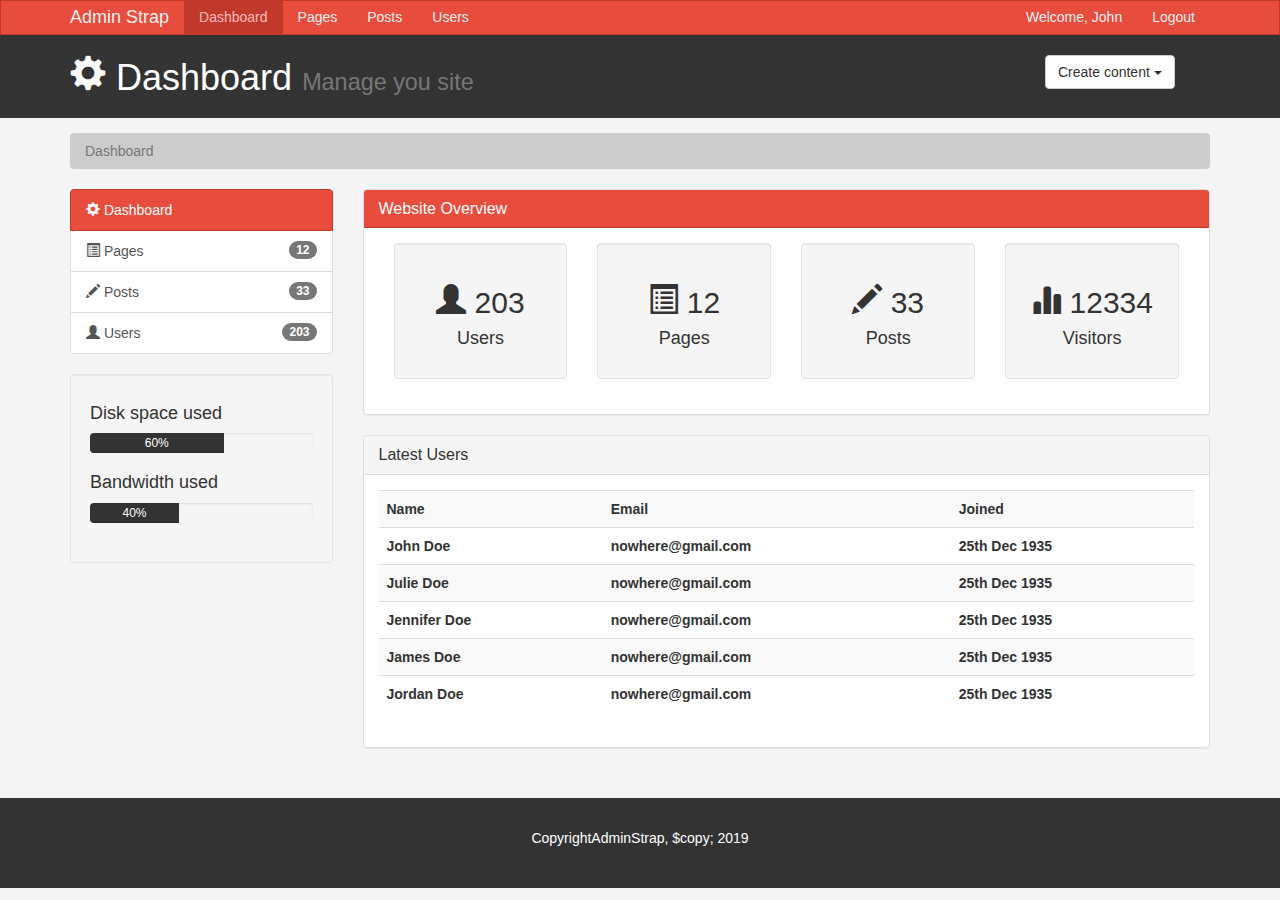
<file: index.html>
<!DOCTYPE html>
<html lang="en">

<head>
    <meta charset="utf-8">
    <meta http-equiv="X-UA-Compatible" content="IE=edge">
    <meta name="viewport" content="width=device-width, initial-scale=1">
    <title>Admin Area Dashboard</title>
    <!-- Bootstrap core CSS -->
    <link href="css/bootstrap.min.css" rel="stylesheet">
    <link href="css/style.css" rel="stylesheet">
    <script src="https://cdn.ckeditor.com/4.11.3/standard/ckeditor.js"></script>
</head>

<body>

    <nav class="navbar navbar-default">
        <div class="container">
            <div class="navbar-header">
                <button type="button" class="navbar-toggle collapsed" data-toggle="collapse" data-target="#navbar"
                    aria-expanded="false" aria-controls="navbar">
                    <span class="sr-only">Toggle navigation</span>
                    <span class="icon-bar"></span>
                    <span class="icon-bar"></span>
                    <span class="icon-bar"></span>
                </button>
                <a class="navbar-brand" href="#">Admin Strap</a>
            </div>
            <div id="navbar" class="collapse navbar-collapse">
                <ul class="nav navbar-nav">
                    <li class="active"><a href="index.html">Dashboard</a></li>
                    <li><a href="pages.html">Pages</a></li>
                    <li><a href="posts.html">Posts</a></li>
                    <li><a href="users.html">Users</a></li>
                </ul>
                <ul class="nav navbar-nav navbar-right">
                    <!--Could include profile page-->
                    <li><a href="index.html">Welcome, John</a></li>
                    <li><a href="login.html">Logout</a></li>
                </ul>
            </div>
            <!--/.nav-collapse -->
        </div>
    </nav>

    <header id="header">
        <div class="container">
            <div class="row">
                <div class="col-md-10">
                    <h1><span class="glyphicon glyphicon-cog" aria-hidden="true"></span> Dashboard <small>Manage you
                            site</small></h1>
                </div>
                <div class="col-md-2">
                    <div class="dropdown create">
                        <button class="btn btn-default dropdown-toggle" type="button" id="dropdownMenu1"
                            data-toggle="dropdown" aria-haspopup="true" aria-expanded="true">
                            Create content
                            <span class="caret"></span>
                        </button>
                        <ul class="dropdown-menu" aria-labelledby="dropdownMenu1">
                            <li><a type="button" data-toggle="modal" data-target="#addPage">Add page</a></li>
                            <li><a href="#">Add post</a></li>
                            <li><a href="#">Add user</a></li>
                        </ul>
                    </div>
                </div>
            </div>
        </div>
    </header>

    <section id="breadcrumb">
        <div class="container">
            <ol class="breadcrumb">
                <li class="active">Dashboard</li>
            </ol>
        </div>
    </section>

    <section id="main">
        <div class="container">
            <div class="row">
                <div class="col-md-3">
                    <div class="list-group">
                        <a href="index.html" class="list-group-item active main-color-bg">
                            <span class="glyphicon glyphicon-cog" aria-hidden="true"></span> Dashboard
                        </a>
                        <a href="pages.html" class="list-group-item"><span class="glyphicon glyphicon-list-alt"
                                aria-hidden="true"></span> Pages <span class="badge">12</span></a>
                        <a href="posts.html" class="list-group-item"><span class="glyphicon glyphicon-pencil"
                                aria-hidden="true"></span> Posts <span class="badge">33</span></a>
                        <a href="users.html" class="list-group-item"><span class="glyphicon glyphicon-user"
                                aria-hidden="true"></span> Users <span class="badge">203</span></a>
                    </div>
                    <div class="well">
                        <h4>Disk space used</h4>
                        <div class="progress">
                            <div class="progress-bar" role="progressbar" aria-valuenow="60" aria-valuemin="0"
                                aria-valuemax="100" style="width: 60%;">
                                60%
                            </div>
                        </div>
                        <h4>Bandwidth used</h4>
                        <div class="progress">
                            <div class="progress-bar" role="progressbar" aria-valuenow="60" aria-valuemin="0"
                                aria-valuemax="100" style="width: 40%;">
                                40%
                            </div>
                        </div>
                    </div>
                </div>
                <div class="col-md-9">
                    <!--Website summary-->
                    <div class="panel panel-default">
                        <div class="panel-heading main-color-bg">
                            <h3 class="panel-title">Website Overview</h3>
                        </div>
                        <div class="panel-body">
                            <div class="col-md-3">
                                <div class="well dash-box">
                                    <h2><span class="glyphicon glyphicon-user" aria-hidden="true"></span> 203</h2>
                                    <h4>Users</h4>
                                </div>
                            </div>
                            <div class="col-md-3">
                                <div class="well dash-box">
                                    <h2><span class="glyphicon glyphicon-list-alt" aria-hidden="true"></span> 12</h2>
                                    <h4>Pages</h4>
                                </div>
                            </div>
                            <div class="col-md-3">
                                <div class="well dash-box">
                                    <h2><span class="glyphicon glyphicon-pencil" aria-hidden="true"></span> 33</h2>
                                    <h4>Posts</h4>
                                </div>
                            </div>
                            <div class="col-md-3">
                                <div class="well dash-box">
                                    <h2><span class="glyphicon glyphicon-stats" aria-hidden="true"></span> 12334</h2>
                                    <h4>Visitors</h4>
                                </div>
                            </div>
                        </div>
                    </div>

                    <!--User second panel-->
                    <div class="panel panel-default">
                        <div class="panel-heading">
                            <h3 class="panel-title">Latest Users</h3>
                        </div>
                        <div class="panel-body">
                            <table class="table table-striped table-hover">
                                <tr>
                                    <th>Name</th>
                                    <th>Email</th>
                                    <th>Joined</th>
                                </tr>
                                <tr>
                                    <th>John Doe</th>
                                    <th>nowhere@gmail.com</th>
                                    <th>25th Dec 1935</th>
                                </tr>
                                <tr>
                                    <th>Julie Doe</th>
                                    <th>nowhere@gmail.com</th>
                                    <th>25th Dec 1935</th>
                                </tr>
                                <tr>
                                    <th>Jennifer Doe</th>
                                    <th>nowhere@gmail.com</th>
                                    <th>25th Dec 1935</th>
                                </tr>
                                <tr>
                                    <th>James Doe</th>
                                    <th>nowhere@gmail.com</th>
                                    <th>25th Dec 1935</th>
                                </tr>
                                <tr>
                                    <th>Jordan Doe</th>
                                    <th>nowhere@gmail.com</th>
                                    <th>25th Dec 1935</th>
                                </tr>
                            </table>
                        </div>
                    </div>
                </div>
            </div>
        </div>
    </section>

    <footer id="footer">
        <p>CopyrightAdminStrap, $copy; 2019</p>
    </footer>
    <!--Modal content will not show-->

    <!--Add page-->
    <!-- Modal -->
    <div class="modal fade" id="addPage" tabindex="-1" role="dialog" aria-labelledby="myModalLabel">
        <div class="modal-dialog" role="document">
            <div class="modal-content">
                <form>
                    <div class="modal-header">
                        <button type="button" class="close" data-dismiss="modal" aria-label="Close"><span
                                aria-hidden="true">&times;</span></button>
                        <h4 class="modal-title" id="myModalLabel">Add Page</h4>
                    </div>
                    <div class="modal-body">
                        <div class="form-group">
                            <label>Page Body</label>
                            <!--Text area name taken from CDN Editor example-->
                            <textarea name="editor1" class="form-control" placeholder="Page Body"></textarea>
                        </div>
                        <div class="checkbox">
                            <label>
                                <input type="checkbox"> Published
                            </label>
                        </div>
                        <div class="form-group">
                            <label>Meta Tags</label>
                            <input type="text" class="form-control" placeholder="Add Some Tags...">
                        </div>
                        <div class="form-group">
                            <label>Meta Description</label>
                            <input type="text" class="form-control" placeholder="Add Meta Description...">
                        </div>
                    </div>
                    <div class="modal-footer">
                        <button type="button" class="btn btn-default" data-dismiss="modal">Close</button>
                        <button type="submit" class="btn btn-primary">Save changes</button>
                    </div>
                </form>
            </div>
        </div>
    </div>



    <!--Taken form CDN editor example-->
    <script>
        CKEDITOR.replace('editor1');
    </script>

    <!-- Bootstrap core JavaScript
    ================================================== -->
    <!-- Placed at the end of the document so the pages load faster -->
    <script src="https://ajax.googleapis.com/ajax/libs/jquery/1.12.4/jquery.min.js"></script>
    <script src="js/bootstrap.min.js"></script>
</body>

</html>
</file>
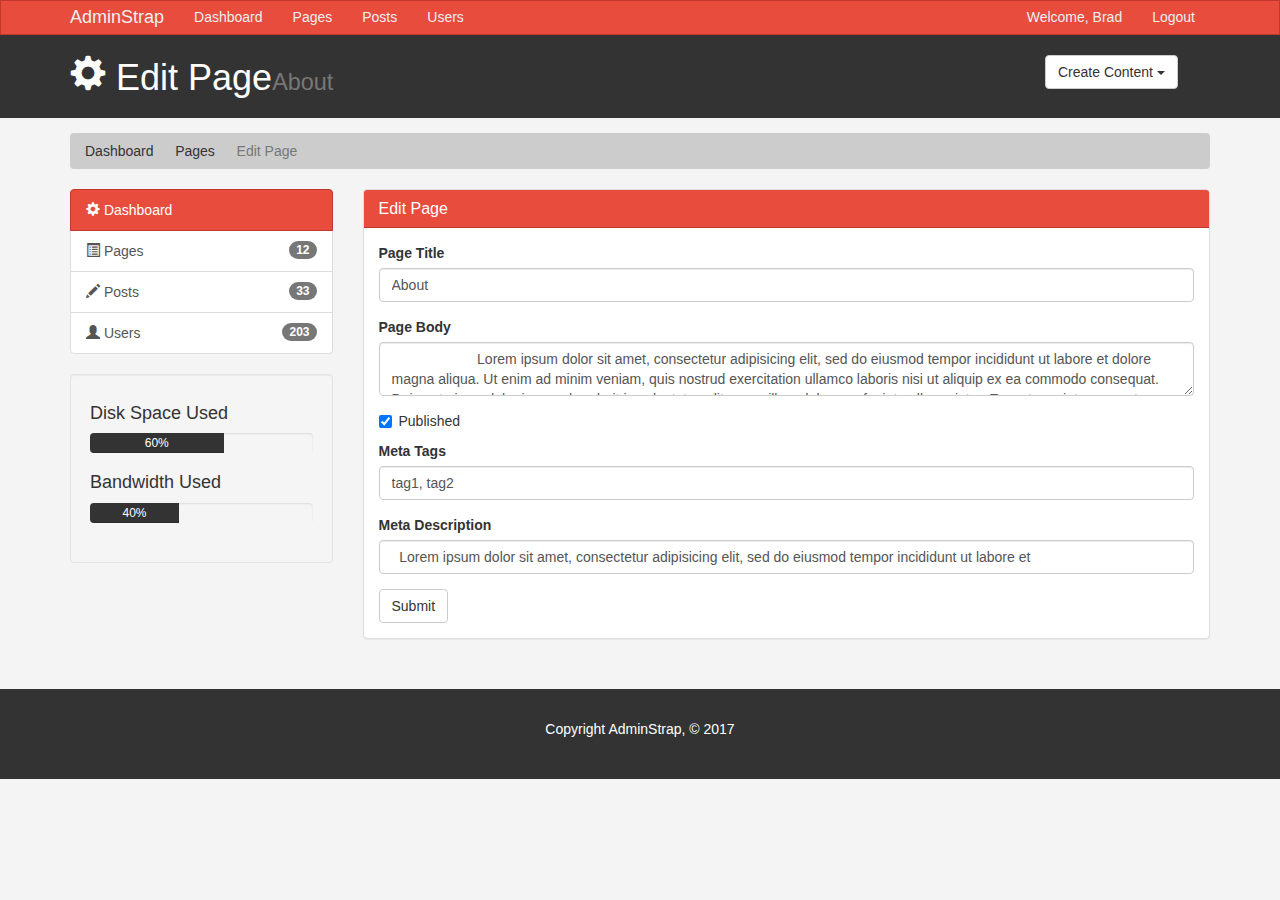
<file: edit.html>
<!DOCTYPE html>
<html lang="en">
  <head>
    <meta charset="utf-8">
    <meta http-equiv="X-UA-Compatible" content="IE=edge">
    <meta name="viewport" content="width=device-width, initial-scale=1">
    <title>Admin Area | Edit Page</title>
    <!-- Bootstrap core CSS -->
    <link href="css/bootstrap.min.css" rel="stylesheet">
    <link href="css/style.css" rel="stylesheet">
    <script src="http://cdn.ckeditor.com/4.6.1/standard/ckeditor.js"></script>
  </head>
  <body>

    <nav class="navbar navbar-default">
      <div class="container">
        <div class="navbar-header">
          <button type="button" class="navbar-toggle collapsed" data-toggle="collapse" data-target="#navbar" aria-expanded="false" aria-controls="navbar">
            <span class="sr-only">Toggle navigation</span>
            <span class="icon-bar"></span>
            <span class="icon-bar"></span>
            <span class="icon-bar"></span>
          </button>
          <a class="navbar-brand" href="#">AdminStrap</a>
        </div>
        <div id="navbar" class="collapse navbar-collapse">
          <ul class="nav navbar-nav">
            <li><a href="index.html">Dashboard</a></li>
            <li><a href="pages.html">Pages</a></li>
            <li><a href="posts.html">Posts</a></li>
            <li><a href="users.html">Users</a></li>
          </ul>
          <ul class="nav navbar-nav navbar-right">
            <li><a href="#">Welcome, Brad</a></li>
            <li><a href="login.html">Logout</a></li>
          </ul>
        </div><!--/.nav-collapse -->
      </div>
    </nav>

    <header id="header">
      <div class="container">
        <div class="row">
          <div class="col-md-10">
            <h1><span class="glyphicon glyphicon-cog" aria-hidden="true"></span> Edit Page<small>About</small></h1>
          </div>
          <div class="col-md-2">
            <div class="dropdown create">
              <button class="btn btn-default dropdown-toggle" type="button" id="dropdownMenu1" data-toggle="dropdown" aria-haspopup="true" aria-expanded="true">
                Create Content
                <span class="caret"></span>
              </button>
              <ul class="dropdown-menu" aria-labelledby="dropdownMenu1">
                <li><a type="button" data-toggle="modal" data-target="#addPage">Add Page</a></li>
                <li><a href="#">Add Post</a></li>
                <li><a href="#">Add User</a></li>
              </ul>
            </div>
          </div>
        </div>
      </div>
    </header>

    <section id="breadcrumb">
      <div class="container">
        <ol class="breadcrumb">
          <li><a href="index.html">Dashboard</a></li>
          <li><a href="pages.html">Pages</a></li>
          <li class="active">Edit Page</li>
        </ol>
      </div>
    </section>

    <section id="main">
      <div class="container">
        <div class="row">
          <div class="col-md-3">
            <div class="list-group">
              <a href="index.html" class="list-group-item active main-color-bg">
                <span class="glyphicon glyphicon-cog" aria-hidden="true"></span> Dashboard
              </a>
              <a href="pages.html" class="list-group-item"><span class="glyphicon glyphicon-list-alt" aria-hidden="true"></span> Pages <span class="badge">12</span></a>
              <a href="posts.html" class="list-group-item"><span class="glyphicon glyphicon-pencil" aria-hidden="true"></span> Posts <span class="badge">33</span></a>
              <a href="users.html" class="list-group-item"><span class="glyphicon glyphicon-user" aria-hidden="true"></span> Users <span class="badge">203</span></a>
            </div>

            <div class="well">
              <h4>Disk Space Used</h4>
              <div class="progress">
                  <div class="progress-bar" role="progressbar" aria-valuenow="60" aria-valuemin="0" aria-valuemax="100" style="width: 60%;">
                      60%
              </div>
            </div>
            <h4>Bandwidth Used </h4>
            <div class="progress">
                <div class="progress-bar" role="progressbar" aria-valuenow="40" aria-valuemin="0" aria-valuemax="100" style="width: 40%;">
                    40%
            </div>
          </div>
            </div>
          </div>
          <div class="col-md-9">
            <!-- Website Overview -->
            <div class="panel panel-default">
              <div class="panel-heading main-color-bg">
                <h3 class="panel-title">Edit Page</h3>
              </div>
              <div class="panel-body">
                <form>
                  <div class="form-group">
                    <label>Page Title</label>
                    <input type="text" class="form-control" placeholder="Page Title" value="About">
                  </div>
                  <div class="form-group">
                    <label>Page Body</label>
                    <textarea name="editor1" class="form-control" placeholder="Page Body">
                      Lorem ipsum dolor sit amet, consectetur adipisicing elit, sed do eiusmod tempor incididunt ut labore et dolore magna aliqua. Ut enim ad minim veniam, quis nostrud exercitation ullamco laboris nisi ut aliquip ex ea commodo consequat. Duis aute irure dolor in reprehenderit in voluptate velit esse cillum dolore eu fugiat nulla pariatur. Excepteur sint occaecat cupidatat non proident, sunt in culpa qui officia deserunt mollit anim id est laborum.
                    </textarea>
                  </div>
                  <div class="checkbox">
                    <label>
                      <input type="checkbox" checked> Published
                    </label>
                  </div>
                  <div class="form-group">
                    <label>Meta Tags</label>
                    <input type="text" class="form-control" placeholder="Add Some Tags..." value="tag1, tag2">
                  </div>
                  <div class="form-group">
                    <label>Meta Description</label>
                    <input type="text" class="form-control" placeholder="Add Meta Description..." value="  Lorem ipsum dolor sit amet, consectetur adipisicing elit, sed do eiusmod tempor incididunt ut labore et ">
                  </div>
                  <input type="submit" class="btn btn-default" value="Submit">
                </form>
              </div>
              </div>

          </div>
        </div>
      </div>
    </section>

    <footer id="footer">
      <p>Copyright AdminStrap, &copy; 2017</p>
    </footer>

    <!-- Modals -->

    <!-- Add Page -->
    <div class="modal fade" id="addPage" tabindex="-1" role="dialog" aria-labelledby="myModalLabel">
  <div class="modal-dialog" role="document">
    <div class="modal-content">
      <form>
      <div class="modal-header">
        <button type="button" class="close" data-dismiss="modal" aria-label="Close"><span aria-hidden="true">&times;</span></button>
        <h4 class="modal-title" id="myModalLabel">Add Page</h4>
      </div>
      <div class="modal-body">
        <div class="form-group">
          <label>Page Title</label>
          <input type="text" class="form-control" placeholder="Page Title">
        </div>
        <div class="form-group">
          <label>Page Body</label>
          <textarea name="editor1" class="form-control" placeholder="Page Body"></textarea>
        </div>
        <div class="checkbox">
          <label>
            <input type="checkbox"> Published
          </label>
        </div>
        <div class="form-group">
          <label>Meta Tags</label>
          <input type="text" class="form-control" placeholder="Add Some Tags...">
        </div>
        <div class="form-group">
          <label>Meta Description</label>
          <input type="text" class="form-control" placeholder="Add Meta Description...">
        </div>
      </div>
      <div class="modal-footer">
        <button type="button" class="btn btn-default" data-dismiss="modal">Close</button>
        <button type="submit" class="btn btn-primary">Save changes</button>
      </div>
    </form>
    </div>
  </div>
</div>

  <script>
     CKEDITOR.replace( 'editor1' );
 </script>

    <!-- Bootstrap core JavaScript
    ================================================== -->
    <!-- Placed at the end of the document so the pages load faster -->
    <script src="https://ajax.googleapis.com/ajax/libs/jquery/1.12.4/jquery.min.js"></script>
    <script src="js/bootstrap.min.js"></script>
  </body>
</html>
</file>
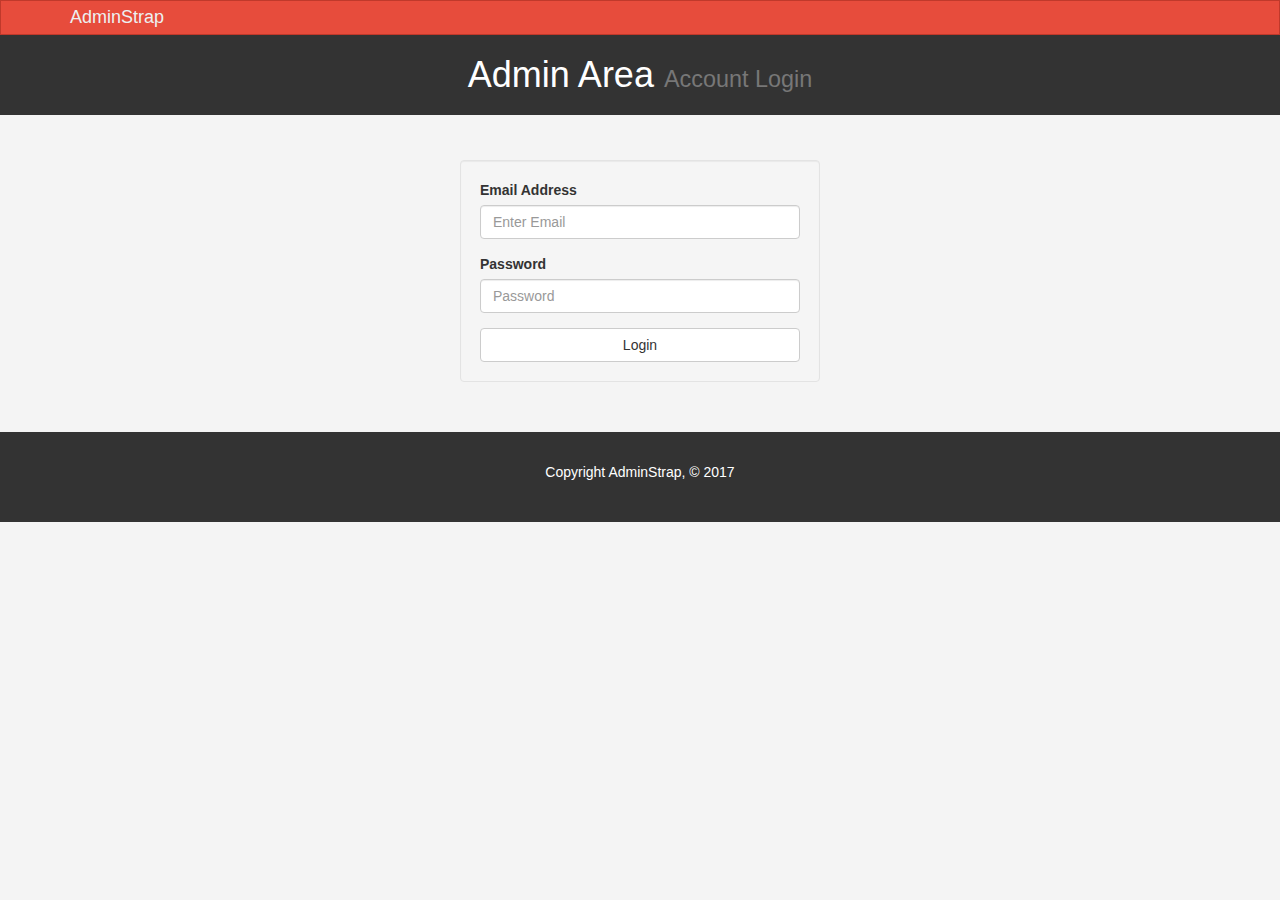
<file: login.html>
<!DOCTYPE html>
<html lang="en">
  <head>
    <meta charset="utf-8">
    <meta http-equiv="X-UA-Compatible" content="IE=edge">
    <meta name="viewport" content="width=device-width, initial-scale=1">
    <title>Admin Area | Account Login</title>
    <!-- Bootstrap core CSS -->
    <link href="css/bootstrap.min.css" rel="stylesheet">
    <link href="css/style.css" rel="stylesheet">
    <script src="http://cdn.ckeditor.com/4.6.1/standard/ckeditor.js"></script>
  </head>
  <body>

    <nav class="navbar navbar-default">
      <div class="container">
        <div class="navbar-header">
          <button type="button" class="navbar-toggle collapsed" data-toggle="collapse" data-target="#navbar" aria-expanded="false" aria-controls="navbar">
            <span class="sr-only">Toggle navigation</span>
            <span class="icon-bar"></span>
            <span class="icon-bar"></span>
            <span class="icon-bar"></span>
          </button>
          <a class="navbar-brand" href="#">AdminStrap</a>
        </div>
        <div id="navbar" class="collapse navbar-collapse">

        </div><!--/.nav-collapse -->
      </div>
    </nav>

    <header id="header">
      <div class="container">
        <div class="row">
          <div class="col-md-12">
            <h1 class="text-center"> Admin Area <small>Account Login</small></h1>
          </div>
        </div>
      </div>
    </header>

    <section id="main">
      <div class="container">
        <div class="row">
          <div class="col-md-4 col-md-offset-4">
            <form id="login" action="index.html" class="well">
                  <div class="form-group">
                    <label>Email Address</label>
                    <input type="text" class="form-control" placeholder="Enter Email">
                  </div>
                  <div class="form-group">
                    <label>Password</label>
                    <input type="password" class="form-control" placeholder="Password">
                  </div>
                  <button type="submit" class="btn btn-default btn-block">Login</button>
              </form>
          </div>
        </div>
      </div>
    </section>

    <footer id="footer">
      <p>Copyright AdminStrap, &copy; 2017</p>
    </footer>

  <script>
     CKEDITOR.replace( 'editor1' );
 </script>

    <!-- Bootstrap core JavaScript
    ================================================== -->
    <!-- Placed at the end of the document so the pages load faster -->
    <script src="https://ajax.googleapis.com/ajax/libs/jquery/1.12.4/jquery.min.js"></script>
    <script src="js/bootstrap.min.js"></script>
  </body>
</html>
</file>
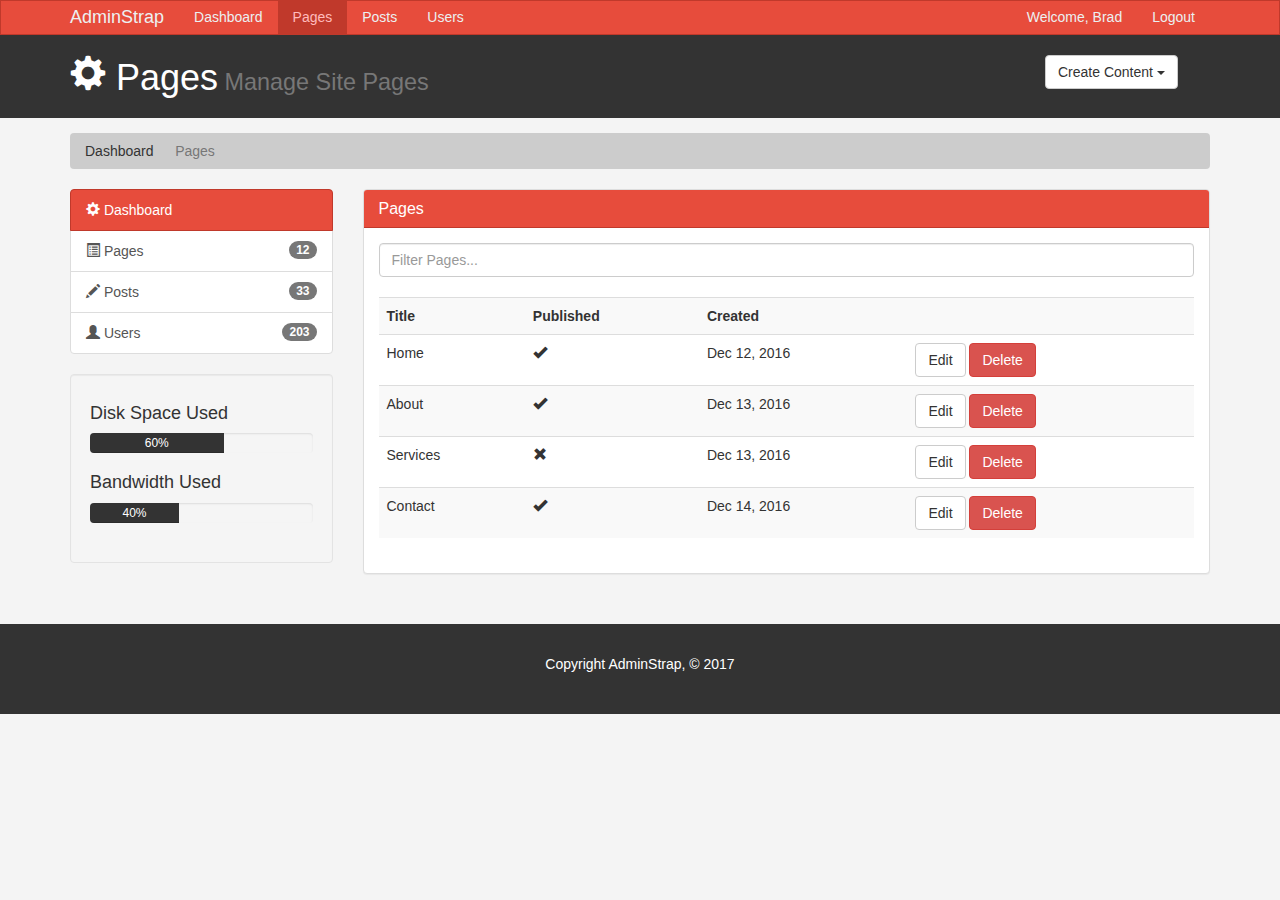
<file: pages.html>
<!DOCTYPE html>
<html lang="en">

<head>
  <meta charset="utf-8">
  <meta http-equiv="X-UA-Compatible" content="IE=edge">
  <meta name="viewport" content="width=device-width, initial-scale=1">
  <title>Admin Area | Pages</title>
  <!-- Bootstrap core CSS -->
  <link href="css/bootstrap.min.css" rel="stylesheet">
  <link href="css/style.css" rel="stylesheet">
  <script src="http://cdn.ckeditor.com/4.6.1/standard/ckeditor.js"></script>
</head>

<body>

  <nav class="navbar navbar-default">
    <div class="container">
      <div class="navbar-header">
        <button type="button" class="navbar-toggle collapsed" data-toggle="collapse" data-target="#navbar"
          aria-expanded="false" aria-controls="navbar">
          <span class="sr-only">Toggle navigation</span>
          <span class="icon-bar"></span>
          <span class="icon-bar"></span>
          <span class="icon-bar"></span>
        </button>
        <a class="navbar-brand" href="#">AdminStrap</a>
      </div>
      <div id="navbar" class="collapse navbar-collapse">
        <ul class="nav navbar-nav">
          <li><a href="index.html">Dashboard</a></li>
          <li class="active"><a href="pages.html">Pages</a></li>
          <li><a href="posts.html">Posts</a></li>
          <li><a href="users.html">Users</a></li>
        </ul>
        <ul class="nav navbar-nav navbar-right">
          <li><a href="#">Welcome, Brad</a></li>
          <li><a href="login.html">Logout</a></li>
        </ul>
      </div>
      <!--/.nav-collapse -->
    </div>
  </nav>

  <header id="header">
    <div class="container">
      <div class="row">
        <div class="col-md-10">
          <h1><span class="glyphicon glyphicon-cog" aria-hidden="true"></span> Pages<small> Manage Site Pages</small>
          </h1>
        </div>
        <div class="col-md-2">
          <div class="dropdown create">
            <button class="btn btn-default dropdown-toggle" type="button" id="dropdownMenu1" data-toggle="dropdown"
              aria-haspopup="true" aria-expanded="true">
              Create Content
              <span class="caret"></span>
            </button>
            <ul class="dropdown-menu" aria-labelledby="dropdownMenu1">
              <li><a type="button" data-toggle="modal" data-target="#addPage">Add Page</a></li>
              <li><a href="#">Add Post</a></li>
              <li><a href="#">Add User</a></li>
            </ul>
          </div>
        </div>
      </div>
    </div>
  </header>

  <section id="breadcrumb">
    <div class="container">
      <ol class="breadcrumb">
        <li><a href="index.html">Dashboard</a></li>
        <li class="active">Pages</li>
      </ol>
    </div>
  </section>

  <section id="main">
    <div class="container">
      <div class="row">
        <div class="col-md-3">
          <div class="list-group">
            <a href="index.html" class="list-group-item active main-color-bg">
              <span class="glyphicon glyphicon-cog" aria-hidden="true"></span> Dashboard
            </a>
            <a href="pages.html" class="list-group-item"><span class="glyphicon glyphicon-list-alt"
                aria-hidden="true"></span> Pages <span class="badge">12</span></a>
            <a href="posts.html" class="list-group-item"><span class="glyphicon glyphicon-pencil"
                aria-hidden="true"></span> Posts <span class="badge">33</span></a>
            <a href="users.html" class="list-group-item"><span class="glyphicon glyphicon-user"
                aria-hidden="true"></span> Users <span class="badge">203</span></a>
          </div>

          <div class="well">
            <h4>Disk Space Used</h4>
            <div class="progress">
              <div class="progress-bar" role="progressbar" aria-valuenow="60" aria-valuemin="0" aria-valuemax="100"
                style="width: 60%;">
                60%
              </div>
            </div>
            <h4>Bandwidth Used </h4>
            <div class="progress">
              <div class="progress-bar" role="progressbar" aria-valuenow="40" aria-valuemin="0" aria-valuemax="100"
                style="width: 40%;">
                40%
              </div>
            </div>
          </div>
        </div>
        <div class="col-md-9">
          <!-- Website Overview -->
          <div class="panel panel-default">
            <div class="panel-heading main-color-bg">
              <h3 class="panel-title">Pages</h3>
            </div>
            <div class="panel-body">
              <div class="row">
                <div class="col-md-12">
                  <input class="form-control" type="text" placeholder="Filter Pages...">
                </div>
              </div>
              <br>
              <table class="table table-striped table-hover">
                <tr>
                  <th>Title</th>
                  <th>Published</th>
                  <th>Created</th>
                  <th></th>
                </tr>
                <tr>
                  <td>Home</td>
                  <td><span class="glyphicon glyphicon-ok" aria-hidden="true"></span></td>
                  <td>Dec 12, 2016</td>
                  <td><a class="btn btn-default" href="edit.html">Edit</a> <a class="btn btn-danger" href="#">Delete</a>
                  </td>
                </tr>
                <tr>
                  <td>About</td>
                  <td><span class="glyphicon glyphicon-ok" aria-hidden="true"></span></td>
                  <td>Dec 13, 2016</td>
                  <td><a class="btn btn-default" href="edit.html">Edit</a> <a class="btn btn-danger" href="#">Delete</a>
                  </td>
                </tr>
                <tr>
                  <td>Services</td>
                  <td><span class="glyphicon glyphicon-remove" aria-hidden="true"></span></td>
                  <td>Dec 13, 2016</td>
                  <td><a class="btn btn-default" href="edit.html">Edit</a> <a class="btn btn-danger" href="#">Delete</a>
                  </td>
                </tr>
                <tr>
                  <td>Contact</td>
                  <td><span class="glyphicon glyphicon-ok" aria-hidden="true"></span></td>
                  <td>Dec 14, 2016</td>
                  <td><a class="btn btn-default" href="edit.html">Edit</a> <a class="btn btn-danger" href="#">Delete</a>
                  </td>
                </tr>
              </table>
            </div>
          </div>

        </div>
      </div>
    </div>
  </section>

  <footer id="footer">
    <p>Copyright AdminStrap, &copy; 2017</p>
  </footer>

  <!-- Modals -->

  <!-- Add Page -->
  <div class="modal fade" id="addPage" tabindex="-1" role="dialog" aria-labelledby="myModalLabel">
    <div class="modal-dialog" role="document">
      <div class="modal-content">
        <form>
          <div class="modal-header">
            <button type="button" class="close" data-dismiss="modal" aria-label="Close"><span
                aria-hidden="true">&times;</span></button>
            <h4 class="modal-title" id="myModalLabel">Add Page</h4>
          </div>
          <div class="modal-body">
            <div class="form-group">
              <label>Page Title</label>
              <input type="text" class="form-control" placeholder="Page Title">
            </div>
            <div class="form-group">
              <label>Page Body</label>
              <textarea name="editor1" class="form-control" placeholder="Page Body"></textarea>
            </div>
            <div class="checkbox">
              <label>
                <input type="checkbox"> Published
              </label>
            </div>
            <div class="form-group">
              <label>Meta Tags</label>
              <input type="text" class="form-control" placeholder="Add Some Tags...">
            </div>
            <div class="form-group">
              <label>Meta Description</label>
              <input type="text" class="form-control" placeholder="Add Meta Description...">
            </div>
          </div>
          <div class="modal-footer">
            <button type="button" class="btn btn-default" data-dismiss="modal">Close</button>
            <button type="submit" class="btn btn-primary">Save changes</button>
          </div>
        </form>
      </div>
    </div>
  </div>

  <script>
    CKEDITOR.replace('editor1');
  </script>

  <!-- Bootstrap core JavaScript
    ================================================== -->
  <!-- Placed at the end of the document so the pages load faster -->
  <script src="https://ajax.googleapis.com/ajax/libs/jquery/1.12.4/jquery.min.js"></script>
  <script src="js/bootstrap.min.js"></script>
</body>

</html>
</file>
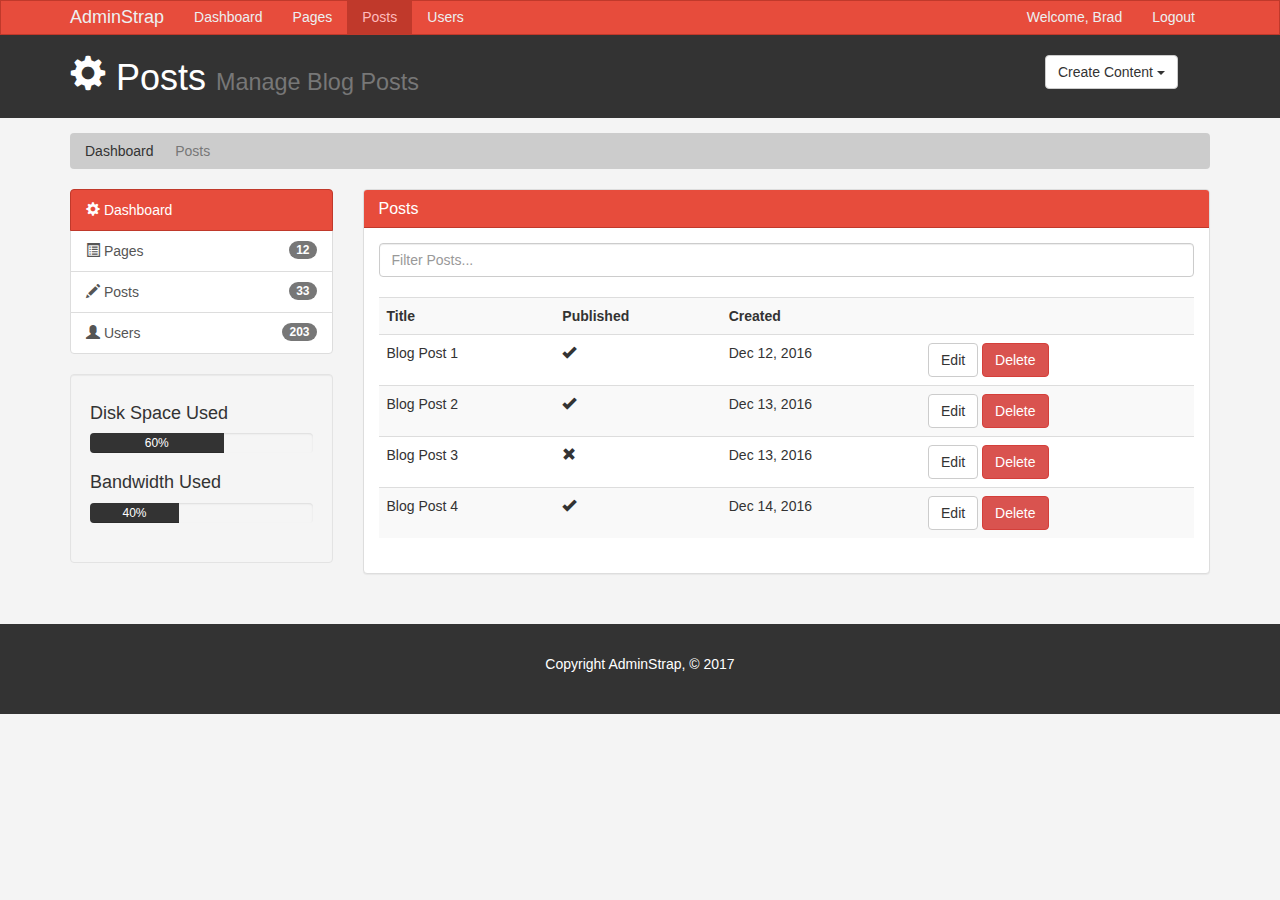
<file: posts.html>
<!DOCTYPE html>
<html lang="en">

<head>
  <meta charset="utf-8">
  <meta http-equiv="X-UA-Compatible" content="IE=edge">
  <meta name="viewport" content="width=device-width, initial-scale=1">
  <title>Admin Area | Posts</title>
  <!-- Bootstrap core CSS -->
  <link href="css/bootstrap.min.css" rel="stylesheet">
  <link href="css/style.css" rel="stylesheet">
  <script src="http://cdn.ckeditor.com/4.6.1/standard/ckeditor.js"></script>
</head>

<body>

  <nav class="navbar navbar-default">
    <div class="container">
      <div class="navbar-header">
        <button type="button" class="navbar-toggle collapsed" data-toggle="collapse" data-target="#navbar"
          aria-expanded="false" aria-controls="navbar">
          <span class="sr-only">Toggle navigation</span>
          <span class="icon-bar"></span>
          <span class="icon-bar"></span>
          <span class="icon-bar"></span>
        </button>
        <a class="navbar-brand" href="#">AdminStrap</a>
      </div>
      <div id="navbar" class="collapse navbar-collapse">
        <ul class="nav navbar-nav">
          <li><a href="index.html">Dashboard</a></li>
          <li><a href="pages.html">Pages</a></li>
          <li class="active"><a href="posts.html">Posts</a></li>
          <li><a href="users.html">Users</a></li>
        </ul>
        <ul class="nav navbar-nav navbar-right">
          <li><a href="#">Welcome, Brad</a></li>
          <li><a href="login.html">Logout</a></li>
        </ul>
      </div>
      <!--/.nav-collapse -->
    </div>
  </nav>

  <header id="header">
    <div class="container">
      <div class="row">
        <div class="col-md-10">
          <h1><span class="glyphicon glyphicon-cog" aria-hidden="true"></span> Posts <small> Manage Blog Posts</small>
          </h1>
        </div>
        <div class="col-md-2">
          <div class="dropdown create">
            <button class="btn btn-default dropdown-toggle" type="button" id="dropdownMenu1" data-toggle="dropdown"
              aria-haspopup="true" aria-expanded="true">
              Create Content
              <span class="caret"></span>
            </button>
            <ul class="dropdown-menu" aria-labelledby="dropdownMenu1">
              <li><a type="button" data-toggle="modal" data-target="#addPage">Add Page</a></li>
              <li><a href="#">Add Post</a></li>
              <li><a href="#">Add User</a></li>
            </ul>
          </div>
        </div>
      </div>
    </div>
  </header>

  <section id="breadcrumb">
    <div class="container">
      <ol class="breadcrumb">
        <li><a href="index.html">Dashboard</a></li>
        <li class="active">Posts</li>
      </ol>
    </div>
  </section>

  <section id="main">
    <div class="container">
      <div class="row">
        <div class="col-md-3">
          <div class="list-group">
            <a href="index.html" class="list-group-item active main-color-bg">
              <span class="glyphicon glyphicon-cog" aria-hidden="true"></span> Dashboard
            </a>
            <a href="pages.html" class="list-group-item"><span class="glyphicon glyphicon-list-alt"
                aria-hidden="true"></span> Pages <span class="badge">12</span></a>
            <a href="posts.html" class="list-group-item"><span class="glyphicon glyphicon-pencil"
                aria-hidden="true"></span> Posts <span class="badge">33</span></a>
            <a href="users.html" class="list-group-item"><span class="glyphicon glyphicon-user"
                aria-hidden="true"></span> Users <span class="badge">203</span></a>
          </div>

          <div class="well">
            <h4>Disk Space Used</h4>
            <div class="progress">
              <div class="progress-bar" role="progressbar" aria-valuenow="60" aria-valuemin="0" aria-valuemax="100"
                style="width: 60%;">
                60%
              </div>
            </div>
            <h4>Bandwidth Used </h4>
            <div class="progress">
              <div class="progress-bar" role="progressbar" aria-valuenow="40" aria-valuemin="0" aria-valuemax="100"
                style="width: 40%;">
                40%
              </div>
            </div>
          </div>
        </div>
        <div class="col-md-9">
          <!-- Website Overview -->
          <div class="panel panel-default">
            <div class="panel-heading main-color-bg">
              <h3 class="panel-title">Posts</h3>
            </div>
            <div class="panel-body">
              <div class="row">
                <div class="col-md-12">
                  <input class="form-control" type="text" placeholder="Filter Posts...">
                </div>
              </div>
              <br>
              <table class="table table-striped table-hover">
                <tr>
                  <th>Title</th>
                  <th>Published</th>
                  <th>Created</th>
                  <th></th>
                </tr>
                <tr>
                  <td>Blog Post 1</td>
                  <td><span class="glyphicon glyphicon-ok" aria-hidden="true"></span></td>
                  <td>Dec 12, 2016</td>
                  <td><a class="btn btn-default" href="edit.html">Edit</a> <a class="btn btn-danger" href="#">Delete</a>
                  </td>
                </tr>
                <tr>
                  <td>Blog Post 2</td>
                  <td><span class="glyphicon glyphicon-ok" aria-hidden="true"></span></td>
                  <td>Dec 13, 2016</td>
                  <td><a class="btn btn-default" href="edit.html">Edit</a> <a class="btn btn-danger" href="#">Delete</a>
                  </td>
                </tr>
                <tr>
                  <td>Blog Post 3</td>
                  <td><span class="glyphicon glyphicon-remove" aria-hidden="true"></span></td>
                  <td>Dec 13, 2016</td>
                  <td><a class="btn btn-default" href="edit.html">Edit</a> <a class="btn btn-danger" href="#">Delete</a>
                  </td>
                </tr>
                <tr>
                  <td>Blog Post 4</td>
                  <td><span class="glyphicon glyphicon-ok" aria-hidden="true"></span></td>
                  <td>Dec 14, 2016</td>
                  <td><a class="btn btn-default" href="edit.html">Edit</a> <a class="btn btn-danger" href="#">Delete</a>
                  </td>
                </tr>
              </table>
            </div>
          </div>

        </div>
      </div>
    </div>
  </section>

  <footer id="footer">
    <p>Copyright AdminStrap, &copy; 2017</p>
  </footer>

  <!-- Modals -->

  <!-- Add Page -->
  <div class="modal fade" id="addPage" tabindex="-1" role="dialog" aria-labelledby="myModalLabel">
    <div class="modal-dialog" role="document">
      <div class="modal-content">
        <form>
          <div class="modal-header">
            <button type="button" class="close" data-dismiss="modal" aria-label="Close"><span
                aria-hidden="true">&times;</span></button>
            <h4 class="modal-title" id="myModalLabel">Add Page</h4>
          </div>
          <div class="modal-body">
            <div class="form-group">
              <label>Page Title</label>
              <input type="text" class="form-control" placeholder="Page Title">
            </div>
            <div class="form-group">
              <label>Page Body</label>
              <textarea name="editor1" class="form-control" placeholder="Page Body"></textarea>
            </div>
            <div class="checkbox">
              <label>
                <input type="checkbox"> Published
              </label>
            </div>
            <div class="form-group">
              <label>Meta Tags</label>
              <input type="text" class="form-control" placeholder="Add Some Tags...">
            </div>
            <div class="form-group">
              <label>Meta Description</label>
              <input type="text" class="form-control" placeholder="Add Meta Description...">
            </div>
          </div>
          <div class="modal-footer">
            <button type="button" class="btn btn-default" data-dismiss="modal">Close</button>
            <button type="submit" class="btn btn-primary">Save changes</button>
          </div>
        </form>
      </div>
    </div>
  </div>

  <script>
    CKEDITOR.replace('editor1');
  </script>

  <!-- Bootstrap core JavaScript
    ================================================== -->
  <!-- Placed at the end of the document so the pages load faster -->
  <script src="https://ajax.googleapis.com/ajax/libs/jquery/1.12.4/jquery.min.js"></script>
  <script src="js/bootstrap.min.js"></script>
</body>

</html>
</file>
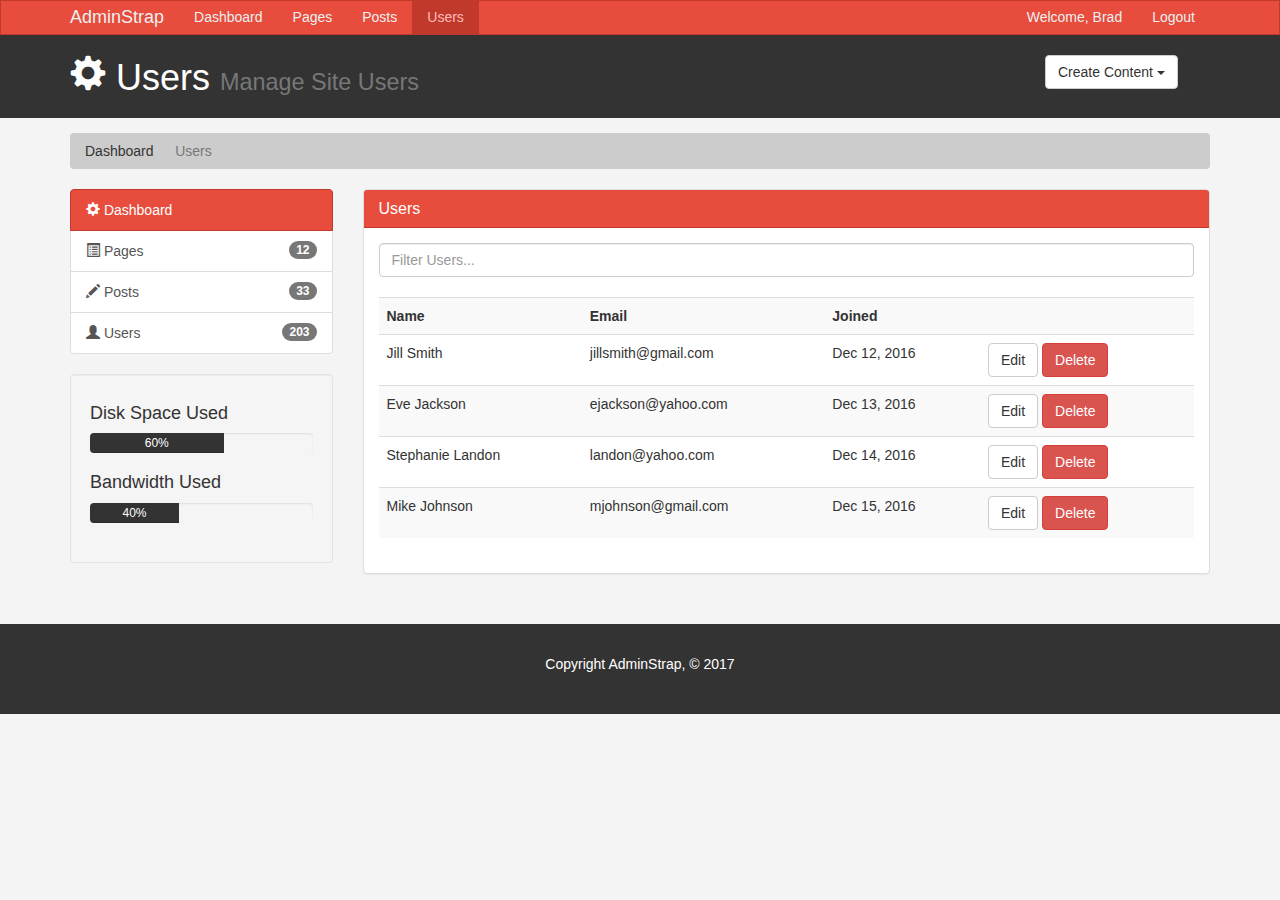
<file: users.html>
<!DOCTYPE html>
<html lang="en">

<head>
  <meta charset="utf-8">
  <meta http-equiv="X-UA-Compatible" content="IE=edge">
  <meta name="viewport" content="width=device-width, initial-scale=1">
  <title>Admin Area | Users</title>
  <!-- Bootstrap core CSS -->
  <link href="css/bootstrap.min.css" rel="stylesheet">
  <link href="css/style.css" rel="stylesheet">
  <script src="http://cdn.ckeditor.com/4.6.1/standard/ckeditor.js"></script>
</head>

<body>

  <nav class="navbar navbar-default">
    <div class="container">
      <div class="navbar-header">
        <button type="button" class="navbar-toggle collapsed" data-toggle="collapse" data-target="#navbar"
          aria-expanded="false" aria-controls="navbar">
          <span class="sr-only">Toggle navigation</span>
          <span class="icon-bar"></span>
          <span class="icon-bar"></span>
          <span class="icon-bar"></span>
        </button>
        <a class="navbar-brand" href="#">AdminStrap</a>
      </div>
      <div id="navbar" class="collapse navbar-collapse">
        <ul class="nav navbar-nav">
          <li><a href="index.html">Dashboard</a></li>
          <li><a href="pages.html">Pages</a></li>
          <li><a href="posts.html">Posts</a></li>
          <li class="active"><a href="users.html">Users</a></li>
        </ul>
        <ul class="nav navbar-nav navbar-right">
          <li><a href="#">Welcome, Brad</a></li>
          <li><a href="login.html">Logout</a></li>
        </ul>
      </div>
      <!--/.nav-collapse -->
    </div>
  </nav>

  <header id="header">
    <div class="container">
      <div class="row">
        <div class="col-md-10">
          <h1><span class="glyphicon glyphicon-cog" aria-hidden="true"></span> Users <small> Manage Site Users</small>
          </h1>
        </div>
        <div class="col-md-2">
          <div class="dropdown create">
            <button class="btn btn-default dropdown-toggle" type="button" id="dropdownMenu1" data-toggle="dropdown"
              aria-haspopup="true" aria-expanded="true">
              Create Content
              <span class="caret"></span>
            </button>
            <ul class="dropdown-menu" aria-labelledby="dropdownMenu1">
              <li><a type="button" data-toggle="modal" data-target="#addPage">Add Page</a></li>
              <li><a href="#">Add Post</a></li>
              <li><a href="#">Add User</a></li>
            </ul>
          </div>
        </div>
      </div>
    </div>
  </header>

  <section id="breadcrumb">
    <div class="container">
      <ol class="breadcrumb">
        <li><a href="index.html">Dashboard</a></li>
        <li class="active">Users</li>
      </ol>
    </div>
  </section>

  <section id="main">
    <div class="container">
      <div class="row">
        <div class="col-md-3">
          <div class="list-group">
            <a href="index.html" class="list-group-item active main-color-bg">
              <span class="glyphicon glyphicon-cog" aria-hidden="true"></span> Dashboard
            </a>
            <a href="pages.html" class="list-group-item"><span class="glyphicon glyphicon-list-alt"
                aria-hidden="true"></span> Pages <span class="badge">12</span></a>
            <a href="posts.html" class="list-group-item"><span class="glyphicon glyphicon-pencil"
                aria-hidden="true"></span> Posts <span class="badge">33</span></a>
            <a href="users.html" class="list-group-item"><span class="glyphicon glyphicon-user"
                aria-hidden="true"></span> Users <span class="badge">203</span></a>
          </div>

          <div class="well">
            <h4>Disk Space Used</h4>
            <div class="progress">
              <div class="progress-bar" role="progressbar" aria-valuenow="60" aria-valuemin="0" aria-valuemax="100"
                style="width: 60%;">
                60%
              </div>
            </div>
            <h4>Bandwidth Used </h4>
            <div class="progress">
              <div class="progress-bar" role="progressbar" aria-valuenow="40" aria-valuemin="0" aria-valuemax="100"
                style="width: 40%;">
                40%
              </div>
            </div>
          </div>
        </div>
        <div class="col-md-9">
          <!-- Website Overview -->
          <div class="panel panel-default">
            <div class="panel-heading main-color-bg">
              <h3 class="panel-title">Users</h3>
            </div>
            <div class="panel-body">
              <div class="row">
                <div class="col-md-12">
                  <input class="form-control" type="text" placeholder="Filter Users...">
                </div>
              </div>
              <br>
              <table class="table table-striped table-hover">
                <tr>
                  <th>Name</th>
                  <th>Email</th>
                  <th>Joined</th>
                  <th></th>
                </tr>
                <tr>
                  <td>Jill Smith</td>
                  <td>jillsmith@gmail.com</td>
                  <td>Dec 12, 2016</td>
                  <td><a class="btn btn-default" href="edit.html">Edit</a> <a class="btn btn-danger" href="#">Delete</a>
                  </td>
                </tr>
                <tr>
                  <td>Eve Jackson</td>
                  <td>ejackson@yahoo.com</td>
                  <td>Dec 13, 2016</td>
                  <td><a class="btn btn-default" href="edit.html">Edit</a> <a class="btn btn-danger" href="#">Delete</a>
                  </td>
                </tr>
                <tr>
                  <td>Stephanie Landon</td>
                  <td>landon@yahoo.com</td>
                  <td>Dec 14, 2016</td>
                  <td><a class="btn btn-default" href="edit.html">Edit</a> <a class="btn btn-danger" href="#">Delete</a>
                  </td>
                </tr>
                <tr>
                  <td>Mike Johnson</td>
                  <td>mjohnson@gmail.com</td>
                  <td>Dec 15, 2016</td>
                  <td><a class="btn btn-default" href="edit.html">Edit</a> <a class="btn btn-danger" href="#">Delete</a>
                  </td>
                </tr>
              </table>
            </div>
          </div>

        </div>
      </div>
    </div>
  </section>

  <footer id="footer">
    <p>Copyright AdminStrap, &copy; 2017</p>
  </footer>

  <!-- Modals -->

  <!-- Add Page -->
  <div class="modal fade" id="addPage" tabindex="-1" role="dialog" aria-labelledby="myModalLabel">
    <div class="modal-dialog" role="document">
      <div class="modal-content">
        <form>
          <div class="modal-header">
            <button type="button" class="close" data-dismiss="modal" aria-label="Close"><span
                aria-hidden="true">&times;</span></button>
            <h4 class="modal-title" id="myModalLabel">Add Page</h4>
          </div>
          <div class="modal-body">
            <div class="form-group">
              <label>Page Title</label>
              <input type="text" class="form-control" placeholder="Page Title">
            </div>
            <div class="form-group">
              <label>Page Body</label>
              <textarea name="editor1" class="form-control" placeholder="Page Body"></textarea>
            </div>
            <div class="checkbox">
              <label>
                <input type="checkbox"> Published
              </label>
            </div>
            <div class="form-group">
              <label>Meta Tags</label>
              <input type="text" class="form-control" placeholder="Add Some Tags...">
            </div>
            <div class="form-group">
              <label>Meta Description</label>
              <input type="text" class="form-control" placeholder="Add Meta Description...">
            </div>
          </div>
          <div class="modal-footer">
            <button type="button" class="btn btn-default" data-dismiss="modal">Close</button>
            <button type="submit" class="btn btn-primary">Save changes</button>
          </div>
        </form>
      </div>
    </div>
  </div>

  <script>
    CKEDITOR.replace('editor1');
  </script>

  <!-- Bootstrap core JavaScript
    ================================================== -->
  <!-- Placed at the end of the document so the pages load faster -->
  <script src="https://ajax.googleapis.com/ajax/libs/jquery/1.12.4/jquery.min.js"></script>
  <script src="js/bootstrap.min.js"></script>
</body>

</html>
</file>
<file: css/style.css>
body {
    background: #f4f4f4;
}

/*Navbar styling*/
.navbar {
    min-height: 33px !important;
    margin-bottom: 0;
    border-radius: 0;
}

.navbar-nav > li > a, .navbar-brand {
    padding-top: 6px !important;
    padding-bottom: 0 !important;
    height: 33px;
}

/*TWS Color settings*/
.navbar-default {
  background-color: #e74c3c;
  border-color: #c0392b;
}
.navbar-default .navbar-brand {
  color: #ecf0f1;
}
.navbar-default .navbar-brand:hover,
.navbar-default .navbar-brand:focus {
  color: #ffbbbc;
}
.navbar-default .navbar-text {
  color: #ecf0f1;
}
.navbar-default .navbar-nav > li > a {
  color: #ecf0f1;
}
.navbar-default .navbar-nav > li > a:hover,
.navbar-default .navbar-nav > li > a:focus {
  color: #ffbbbc;
}
.navbar-default .navbar-nav > .active > a,
.navbar-default .navbar-nav > .active > a:hover,
.navbar-default .navbar-nav > .active > a:focus {
  color: #ffbbbc;
  background-color: #c0392b;
}
.navbar-default .navbar-nav > .open > a,
.navbar-default .navbar-nav > .open > a:hover,
.navbar-default .navbar-nav > .open > a:focus {
  color: #ffbbbc;
  background-color: #c0392b;
}
.navbar-default .navbar-toggle {
  border-color: #c0392b;
}
.navbar-default .navbar-toggle:hover,
.navbar-default .navbar-toggle:focus {
  background-color: #c0392b;
}
.navbar-default .navbar-toggle .icon-bar {
  background-color: #ecf0f1;
}
.navbar-default .navbar-collapse,
.navbar-default .navbar-form {
  border-color: #ecf0f1;
}
.navbar-default .navbar-link {
  color: #ecf0f1;
}
.navbar-default .navbar-link:hover {
  color: #ffbbbc;
}

.main-color-bg {
    background-color: #e74c3c !important;
    border-color: #c0392b !important;
    color: #ffffff !important;
}

/*Header styling*/
#header {
    background: #333333;
    color: #ffffff;
    padding-bottom: 10px;
    margin-bottom: 15px;
}


#header .create {
    padding-top: 20px;
}

/*Breadcrumb styling*/
.breadcrumb {
    background: #cccccc;
    color: #333333;
}

.breadcrumb a {
    color: #333333;
}

/*Progress bar styling*/
.progress-bar {
    background: #333333;
    color: #ffffff;
}

/*Statistic styling*/
.dash-box {
    text-align: center;
}

/*Footer*/

#footer {
    background: #333333;
    color: #ffffff;
    text-align: center;
    padding: 30px;
    margin-top: 30px;
}

#login {
    margin-top: 30px;
}


@media (max-width: 767px) {
  .navbar-default .navbar-nav .open .dropdown-menu > li > a {
    color: #ecf0f1;
  }
  .navbar-default .navbar-nav .open .dropdown-menu > li > a:hover,
  .navbar-default .navbar-nav .open .dropdown-menu > li > a:focus {
    color: #ffbbbc;
  }
  .navbar-default .navbar-nav .open .dropdown-menu > .active > a,
  .navbar-default .navbar-nav .open .dropdown-menu > .active > a:hover,
  .navbar-default .navbar-nav .open .dropdown-menu > .active > a:focus {
    color: #ffbbbc;
    background-color: #c0392b;
  }
}
</file>
